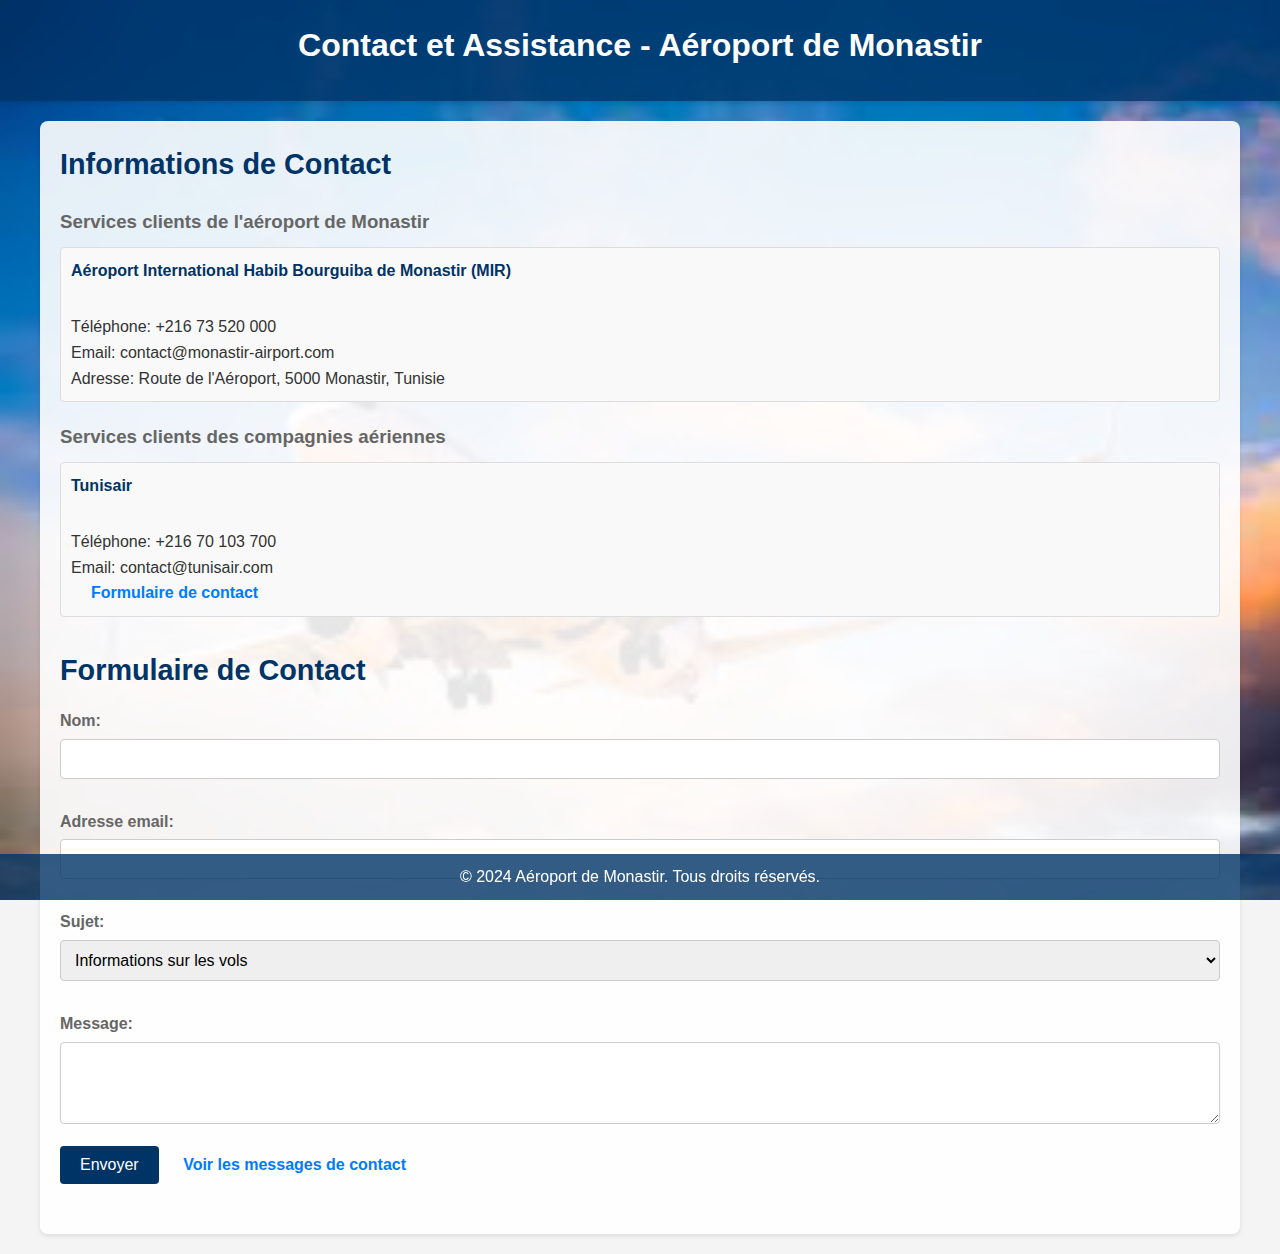
<file: index.html>
<!DOCTYPE html>
<html lang="fr">
<head>
    <meta charset="UTF-8">
    <meta name="viewport" content="width=device-width, initial-scale=1.0">
    <title>Contact et Assistance - Aéroport de Monastir</title>
    <link rel="stylesheet" href="style.css">
</head>
<body>
    <div class="content">
        <header>
            <h1>Contact et Assistance - Aéroport de Monastir</h1>
        </header>

        <main>
            <section id="contact-info">
                <h2>Informations de Contact</h2>
                <h3>Services clients de l'aéroport de Monastir</h3>
                <ul>
                    <li><strong>Aéroport International Habib Bourguiba de Monastir (MIR)</strong><br>
                        Téléphone: +216 73 520 000<br>
                        Email: contact@monastir-airport.com<br>
                        Adresse: Route de l'Aéroport, 5000 Monastir, Tunisie
                    </li>
                </ul>

                <h3>Services clients des compagnies aériennes</h3>
                <ul>
                    <li><strong>Tunisair</strong><br>
                        Téléphone: +216 70 103 700<br>
                        Email: contact@tunisair.com<br>
                        <a href="https://www.tunisair.com/site/publish/content/article.asp?ID=207" target="_blank">Formulaire de contact</a>
                    </li>
                    <!-- Ajouter d'autres compagnies aériennes ici -->
                </ul>
            </section>

            <section id="contact-form">
                <h2>Formulaire de Contact</h2>
                <form action="liaison.php" method="POST">
                    <label for="name">Nom:</label>
                    <input type="text" id="name" name="name" required>
                
                    <label for="email">Adresse email:</label>
                    <input type="email" id="email" name="email" required>
                
                    <label for="subject">Sujet:</label>
                    <select id="subject" name="subject" required>
                        <option value="infos_vols">Informations sur les vols</option>
                        <option value="bagages_perdus">Bagages perdus</option>
                        <option value="commentaires">Commentaires</option>
                        <option value="autre">Autre</option>
                    </select>
                
                    <label for="message">Message:</label>
                    <textarea id="message" name="message" rows="4" required></textarea>
                
                    <div class="captcha">
                        
                    </div>
                
                    <button type="submit">Envoyer</button>
                    
                    <a href="view.php">Voir les messages de contact</a>
                </form>
                
            </section>
        </main>
       


        <footer>
            <p>&copy; 2024 Aéroport de Monastir. Tous droits réservés.</p>
        </footer>
    </div>
</body>
</html>
</file>
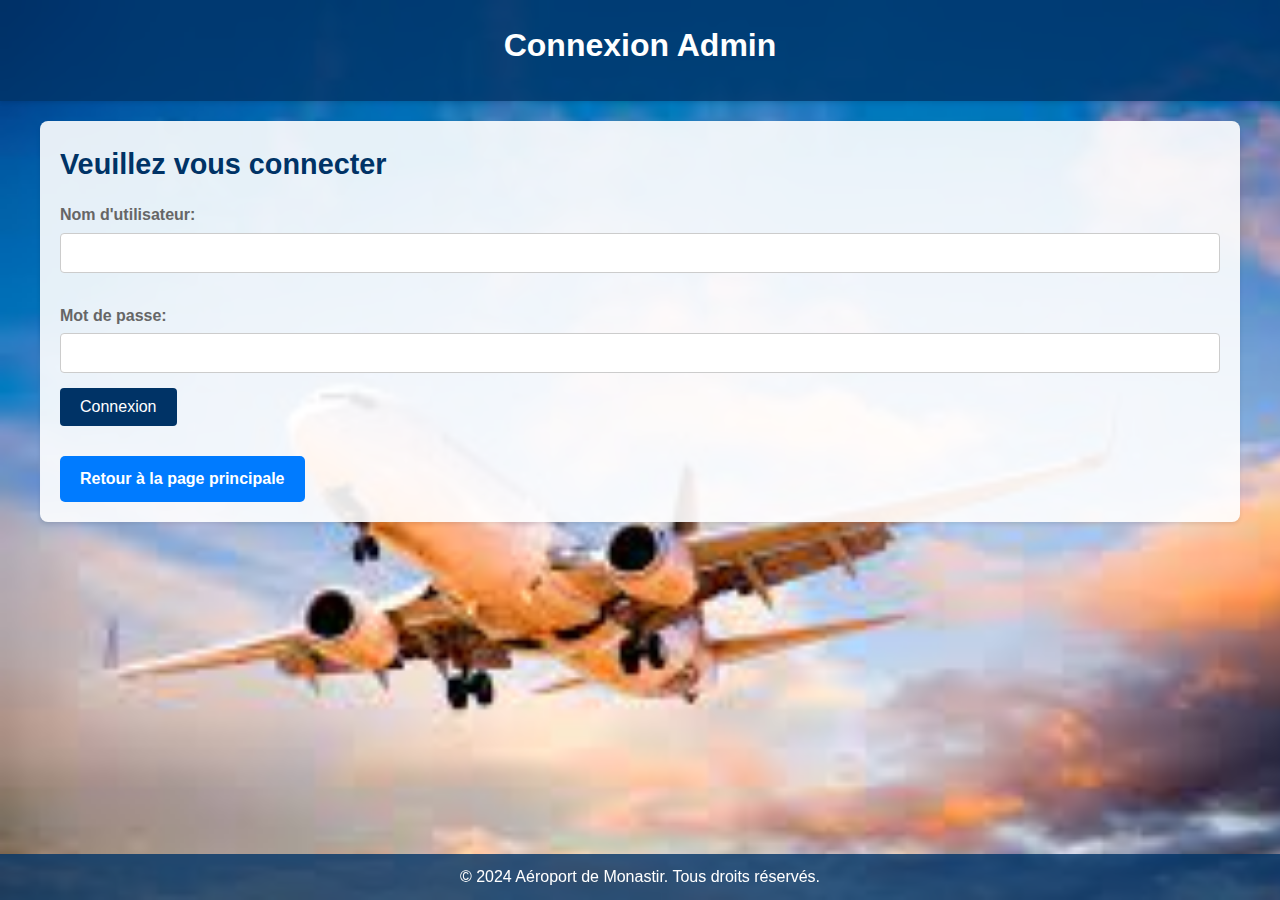
<file: login.html>
<!DOCTYPE html>
<html lang="fr">
<head>
    <meta charset="UTF-8">
    <meta name="viewport" content="width=device-width, initial-scale=1.0">
    <title>Connexion Admin - Aéroport de Monastir</title>
    <link rel="stylesheet" href="style.css">
</head>
<body>
    <div class="content">
        <header>
            <h1>Connexion Admin</h1>
        </header>

        <main>
            <section id="login-form">
                <h2>Veuillez vous connecter</h2>
                <form action="login.php" method="POST">
                    <label for="username">Nom d'utilisateur:</label>
                    <input type="text" id="username" name="username" required>

                    <label for="password">Mot de passe:</label>
                    <input type="password" id="password" name="password" required>

                    <button type="submit">Connexion</button>
                </form>
                
            </section>
            <a href="index.html" class="button">Retour à la page principale</a>
        </main>

        <footer>
            <p>&copy; 2024 Aéroport de Monastir. Tous droits réservés.</p>
        </footer>
    </div>
</body>
</html>
</file>
<file: style.css>
/* Réinitialisation des styles de base */
* {
    margin: 0;
    padding: 0;
    box-sizing: border-box;
}

/* Corps du document */
body {
    font-family: 'Arial', sans-serif;
    line-height: 1.6;
    background-color: #f4f4f4;
    color: #333;
    overflow-x: hidden; /* Empêche le débordement horizontal */
    background-image: url('ab.jpg'); /* Chemin vers votre image de fond */
    background-size: cover;
    background-attachment: fixed;
}

/* Vidéo de fond */
#background-video {
    position: fixed;
    right: 0;
    bottom: 0;
    min-width: 100%; 
    min-height: 100%;
    z-index: -1;
}

/* Contenu de la page */
.content {
    position: relative;
    z-index: 1;
}

/* En-tête */
header {
    background: rgba(0, 51, 102, 0.8);
    color: white;
    padding: 20px 0;
    text-align: center;
    box-shadow: 0 2px 4px rgba(0, 0, 0, 0.1);
    animation: fadeInDown 1s ease-out;
}

header h1 {
    margin-bottom: 10px;
    font-size: 2em;
}

/* Contenu principal */
main {
    padding: 20px;
    max-width: 1200px;
    margin: 20px auto;
    background: rgba(255, 255, 255, 0.9);
    border-radius: 8px;
    box-shadow: 0 2px 4px rgba(0, 0, 0, 0.1);
    animation: fadeIn 1s ease-out;
}

h2 {
    color: #003366;
    margin-bottom: 15px;
    font-size: 1.8em;
}

section {
    margin-bottom: 30px;
}

h3 {
    margin-top: 20px;
    color: #666;
}

ul {
    list-style: none;
    margin: 10px 0;
    padding: 0;
}

ul li {
    padding: 10px;
    background: #f9f9f9;
    border: 1px solid #ddd;
    border-radius: 4px;
    margin-bottom: 10px;
    animation: fadeInUp 1s ease-out;
}

ul li strong {
    display: block;
    margin-bottom: 5px;
    color: #003366;
}

label {
    display: block;
    margin: 15px 0 5px;
    color: #666;
    font-weight: bold;
}

input, select, textarea {
    width: 100%;
    padding: 10px;
    margin-bottom: 15px;
    border: 1px solid #ccc;
    border-radius: 4px;
    font-size: 1em;
}

button {
    background-color: #003366;
    color: white;
    padding: 10px 20px;
    border: none;
    border-radius: 4px;
    cursor: pointer;
    font-size: 1em;
    transition: background-color 0.3s, transform 0.3s;
}

button:hover {
    background-color: #002244;
    transform: scale(1.05);
}

/* Pied de page */
footer {
    background: rgba(0, 51, 102, 0.8);
    color: white;
    text-align: center;
    padding: 10px 0;
    position: fixed;
    width: 100%;
    bottom: 0;
    animation: fadeInUp 1s ease-out;
}

/* Animations */
@keyframes fadeIn {
    from { opacity: 0; }
    to { opacity: 1; }
}

@keyframes fadeInDown {
    from { opacity: 0; transform: translateY(-20px); }
    to { opacity: 1; transform: translateY(0); }
}

@keyframes fadeInUp {
    from { opacity: 0; transform: translateY(20px); }
    to { opacity: 1; transform: translateY(0); }
}
/* Ajoutez ce CSS dans votre fichier style.css */
table {
    width: 100%;
    border-collapse: collapse;
    margin: 20px 0;
}

table, th, td {
    border: 1px solid #ddd;
}

th, td {
    padding: 8px;
    text-align: left;
}

th {
    background-color: #f2f2f2;
}

tr:nth-child(even) {
    background-color: #f9f9f9;
}

tr:hover {
    background-color: #f1f1f1;
}
/* Styles simples pour les liens */
a {
    color: #007BFF; /* Couleur bleue pour le lien */
    text-decoration: none; /* Supprime le soulignement par défaut */
    font-weight: bold; /* Texte en gras */
    padding: 10px 20px; /* Espacement intérieur */
    border-radius: 5px; /* Coins arrondis */
    transition: background-color 0.3s, color 0.3s; /* Transition pour les effets */
}

a:hover, a:active {
    background-color: #007BFF; /* Fond bleu au survol et au clic */
    color: #FFFFFF; /* Texte blanc au survol et au clic */
}
/* Styles simples pour les boutons */
a.button {
    color: #FFFFFF; /* Texte blanc */
    background-color: #007BFF; /* Fond bleu */
    text-decoration: none; /* Supprime le soulignement */
    font-weight: bold; /* Texte en gras */
    padding: 10px 20px; /* Espacement intérieur */
    border-radius: 5px; /* Coins arrondis */
    transition: background-color 0.3s; /* Transition pour les effets */
    display: inline-block; /* Affiche le lien comme un bouton */
}

a.button:hover {
    background-color: #0056b3; /* Fond bleu foncé au survol */
}
</file>
